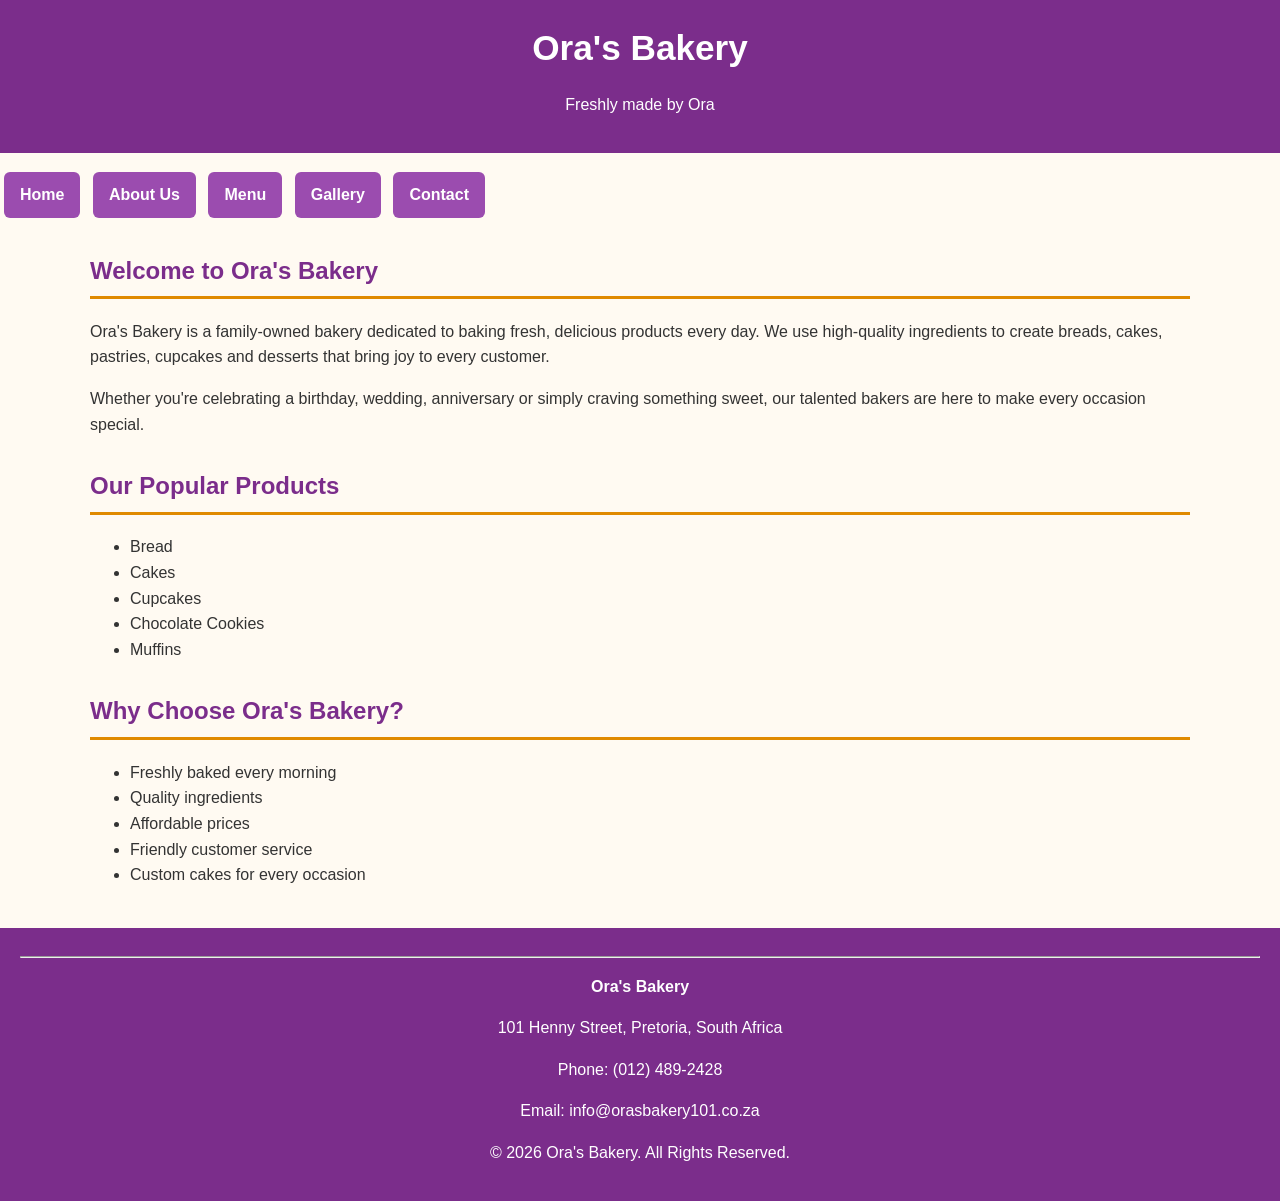
<file: index.html>
<!DOCTYPE html>
<html lang="en">

<head>
    <meta charset="UTF-8">
    <meta name="viewport" content="width=device-width, initial-scale=1.0">
    <title>Ora's Bakery | Home</title>

    <meta name="description" content="Ora's Bakery offers freshly baked bread, cakes, pastries, cookies and custom cakes made with love.">
    <meta name="keywords" content="Bakery, Bread, Cakes, Pastries, Cookies, Wedding Cakes">
    <meta name="author" content="Your Name">
    <link rel="stylesheet" href="style.css">
</head>

<body>

    <header>
        <h1> Ora's Bakery</h1>
        <p>Freshly made by Ora</p>
    </header>

    <nav>
        <a href="index.html">Home</a> 
        <a href="about.html">About Us</a> 
        <a href="menu.html">Menu</a> 
        <a href="gallery.html">Gallery</a> 
        <a href="contact.html">Contact</a>
    </nav>

    <main>

        <section>
            <h2>Welcome to Ora's Bakery</h2>

            <p>
                Ora's Bakery is a family-owned bakery dedicated to baking fresh,
                delicious products every day. We use high-quality ingredients to
                create breads, cakes, pastries, cupcakes and desserts that bring
                joy to every customer.
            </p>

            <p>
                Whether you're celebrating a birthday, wedding, anniversary or
                simply craving something sweet, our talented bakers are here to
                make every occasion special.
            </p>
        </section>

        <section>

            <h2>Our Popular Products</h2>

            <ul>
                <li>Bread</li>
                <li>Cakes</li>
                <li>Cupcakes</li>
                <li>Chocolate Cookies</li>
                <li>Muffins</li>
         
            </ul>

        </section>

        <section>

            <h2>Why Choose Ora's Bakery?</h2>

            <ul>
                <li>Freshly baked every morning</li>
                <li>Quality ingredients</li>
                <li>Affordable prices</li>
                <li>Friendly customer service</li>
                <li>Custom cakes for every occasion</li>
            </ul>

        </section>

    </main>

    <footer>

        <hr>

        <p><strong>Ora's Bakery</strong></p>

        <p>101 Henny Street, Pretoria, South Africa</p>

        <p>Phone: (012) 489-2428</p>

        <p>Email: info@orasbakery101.co.za</p>

        <p>&copy; 2026 Ora's Bakery. All Rights Reserved.</p>

    </footer>

</body>

</html>
</file>
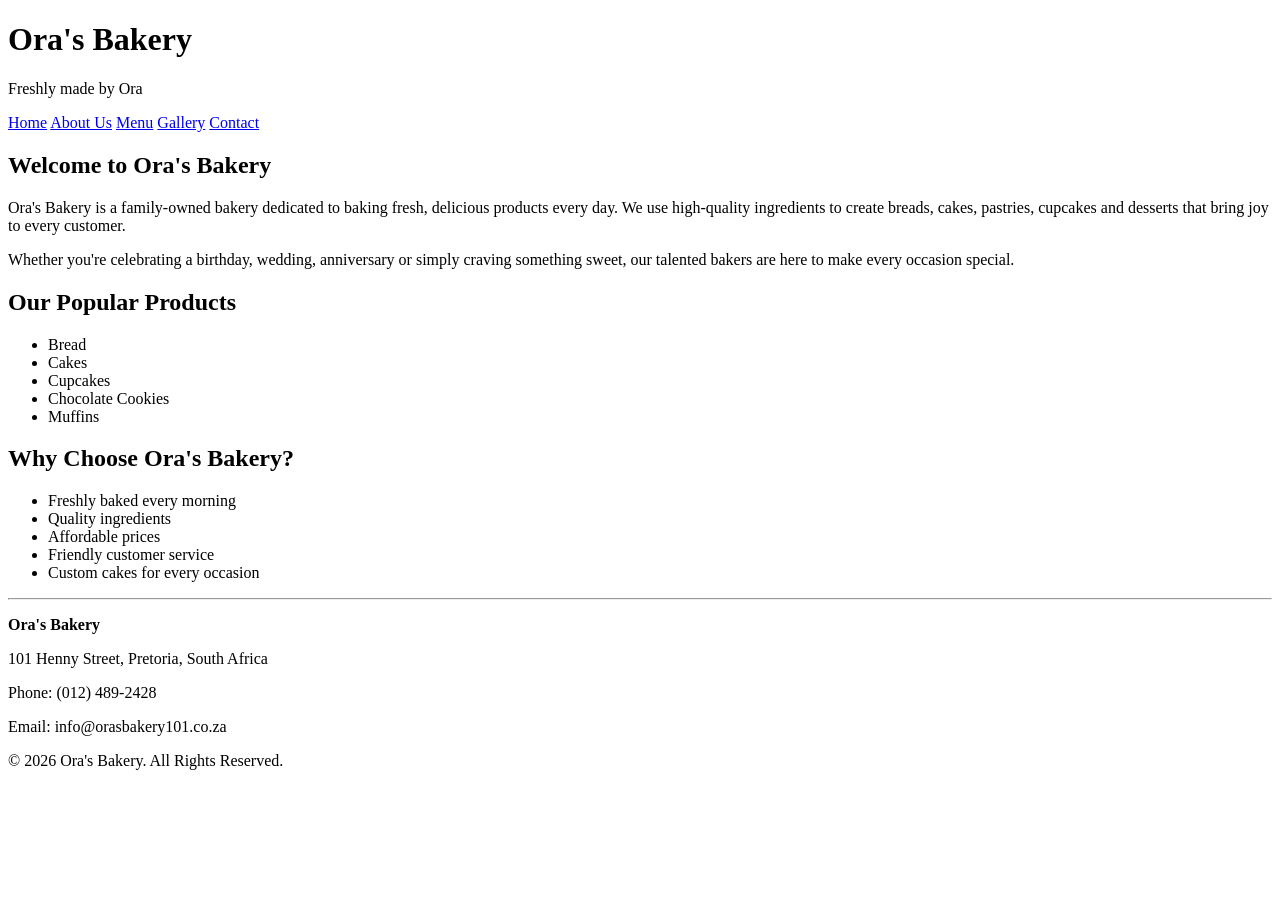
<file: Ora's bakery/index.html>
<!DOCTYPE html>
<html lang="en">

<head>
    <meta charset="UTF-8">
    <meta name="viewport" content="width=device-width, initial-scale=1.0">
    <title>Ora's Bakery | Home</title>

    <meta name="description" content="Ora's Bakery offers freshly baked bread, cakes, pastries, cookies and custom cakes made with love.">
    <meta name="keywords" content="Bakery, Bread, Cakes, Pastries, Cookies, Wedding Cakes">
    <meta name="author" content="Your Name">
</head>

<body>

    <header>
        <h1> Ora's Bakery</h1>
        <p>Freshly made by Ora</p>
    </header>

    <nav>
        <a href="index.html">Home</a> 
        <a href="about.html">About Us</a> 
        <a href="menu.html">Menu</a> 
        <a href="gallery.html">Gallery</a> 
        <a href="contact.html">Contact</a>
    </nav>

    <main>

        <section>
            <h2>Welcome to Ora's Bakery</h2>

            <p>
                Ora's Bakery is a family-owned bakery dedicated to baking fresh,
                delicious products every day. We use high-quality ingredients to
                create breads, cakes, pastries, cupcakes and desserts that bring
                joy to every customer.
            </p>

            <p>
                Whether you're celebrating a birthday, wedding, anniversary or
                simply craving something sweet, our talented bakers are here to
                make every occasion special.
            </p>
        </section>

        <section>

            <h2>Our Popular Products</h2>

            <ul>
                <li>Bread</li>
                <li>Cakes</li>
                <li>Cupcakes</li>
                <li>Chocolate Cookies</li>
                <li>Muffins</li>
         
            </ul>

        </section>

        <section>

            <h2>Why Choose Ora's Bakery?</h2>

            <ul>
                <li>Freshly baked every morning</li>
                <li>Quality ingredients</li>
                <li>Affordable prices</li>
                <li>Friendly customer service</li>
                <li>Custom cakes for every occasion</li>
            </ul>

        </section>

    </main>

    <footer>

        <hr>

        <p><strong>Ora's Bakery</strong></p>

        <p>101 Henny Street, Pretoria, South Africa</p>

        <p>Phone: (012) 489-2428</p>

        <p>Email: info@orasbakery101.co.za</p>

        <p>&copy; 2026 Ora's Bakery. All Rights Reserved.</p>

    </footer>

</body>

</html>
</file>
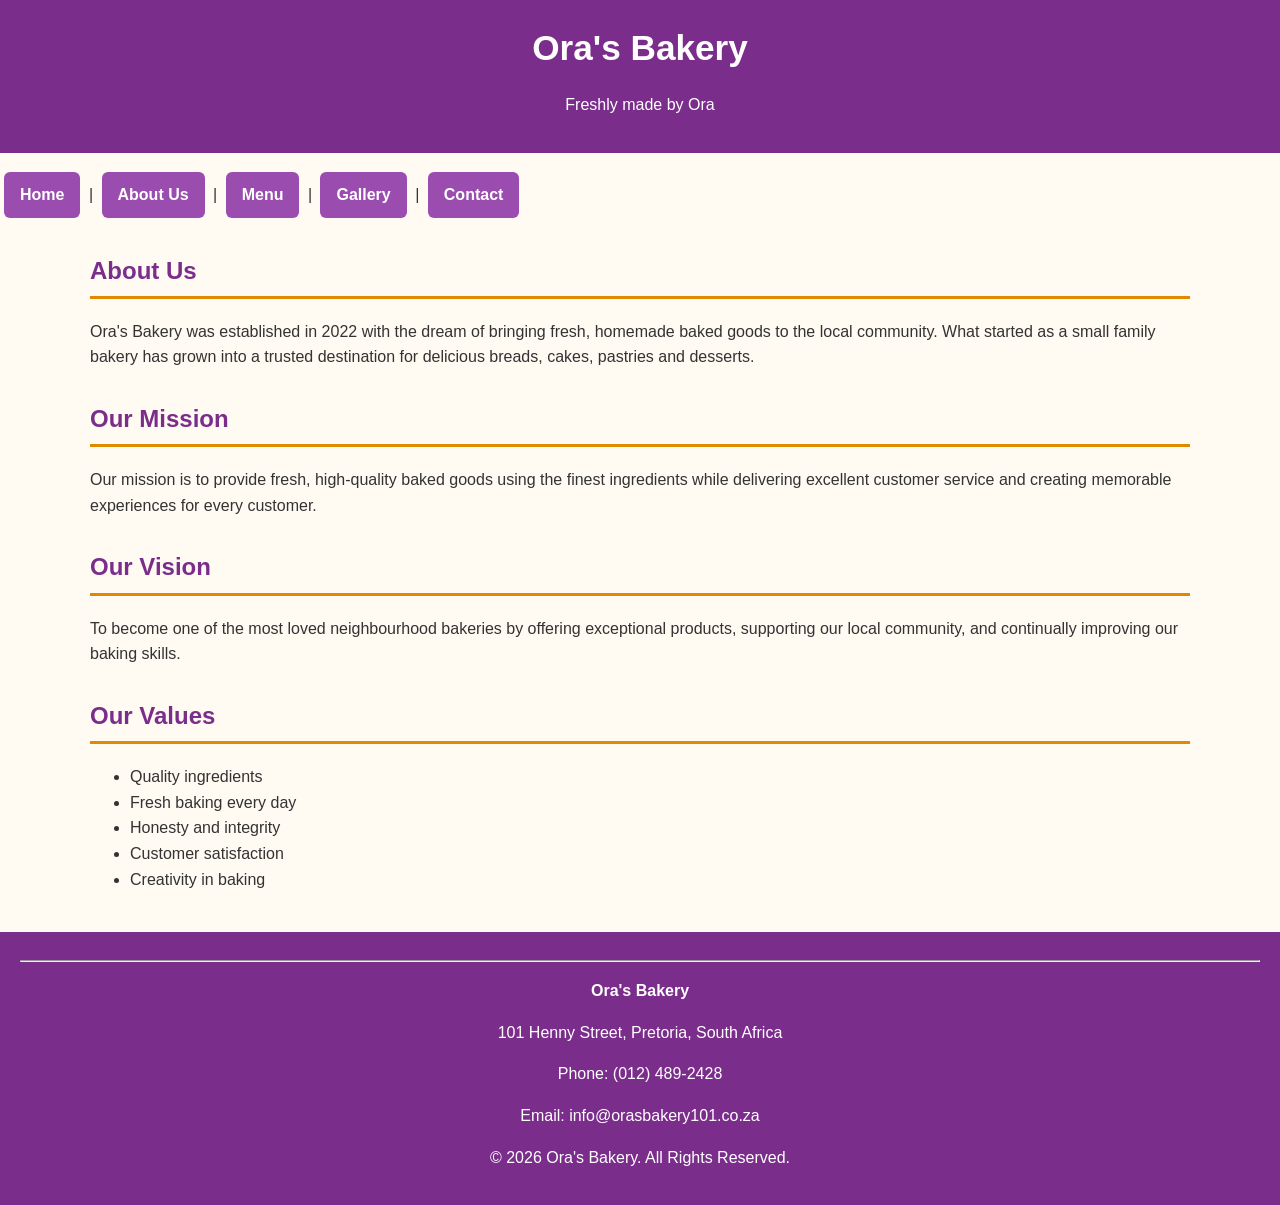
<file: about.html>
<!DOCTYPE html>
<html lang="en">

<head>
    <meta charset="UTF-8">
    <meta name="viewport" content="width=device-width, initial-scale=1.0">
    <title>Ora's Bakery | About Us</title>

    <meta name="description" content="Learn about Ora's Bakery, our story, mission, and passion for baking.">
    <link rel="stylesheet" href="style.css">
</head>

<body>

    <header>
        <h1> Ora's Bakery</h1>
        <p>Freshly made by Ora</p>
    </header>

    <nav>
        <a href="index.html">Home</a> |
        <a href="about.html">About Us</a> |
        <a href="menu.html">Menu</a> |
        <a href="gallery.html">Gallery</a> |
        <a href="contact.html">Contact</a>
    </nav>

    <main>

        <section>

            <h2>About Us</h2>

            <p>
                Ora's Bakery was established in 2022 with the dream of bringing
                fresh, homemade baked goods to the local community. What started
                as a small family bakery has grown into a trusted destination
                for delicious breads, cakes, pastries and desserts.
            </p>

        </section>

        <section>

            <h2>Our Mission</h2>

            <p>
                Our mission is to provide fresh, high-quality baked goods using
                the finest ingredients while delivering excellent customer
                service and creating memorable experiences for every customer.
            </p>

        </section>

        <section>

            <h2>Our Vision</h2>

            <p>
                To become one of the most loved neighbourhood bakeries by
                offering exceptional products, supporting our local community,
                and continually improving our baking skills.
            </p>

        </section>

        <section>

            <h2>Our Values</h2>

            <ul>
                <li>Quality ingredients</li>
                <li>Fresh baking every day</li>
                <li>Honesty and integrity</li>
                <li>Customer satisfaction</li>
                <li>Creativity in baking</li>
            </ul>

        </section>

    </main>

    <footer>

        <hr>

        <p><strong>Ora's Bakery</strong></p>

        <p>101 Henny Street, Pretoria, South Africa</p>

        <p>Phone: (012) 489-2428</p>

        <p>Email: info@orasbakery101.co.za</p>

        <p>&copy; 2026 Ora's Bakery. All Rights Reserved.</p>
    </footer>

</body>

</html>
</file>
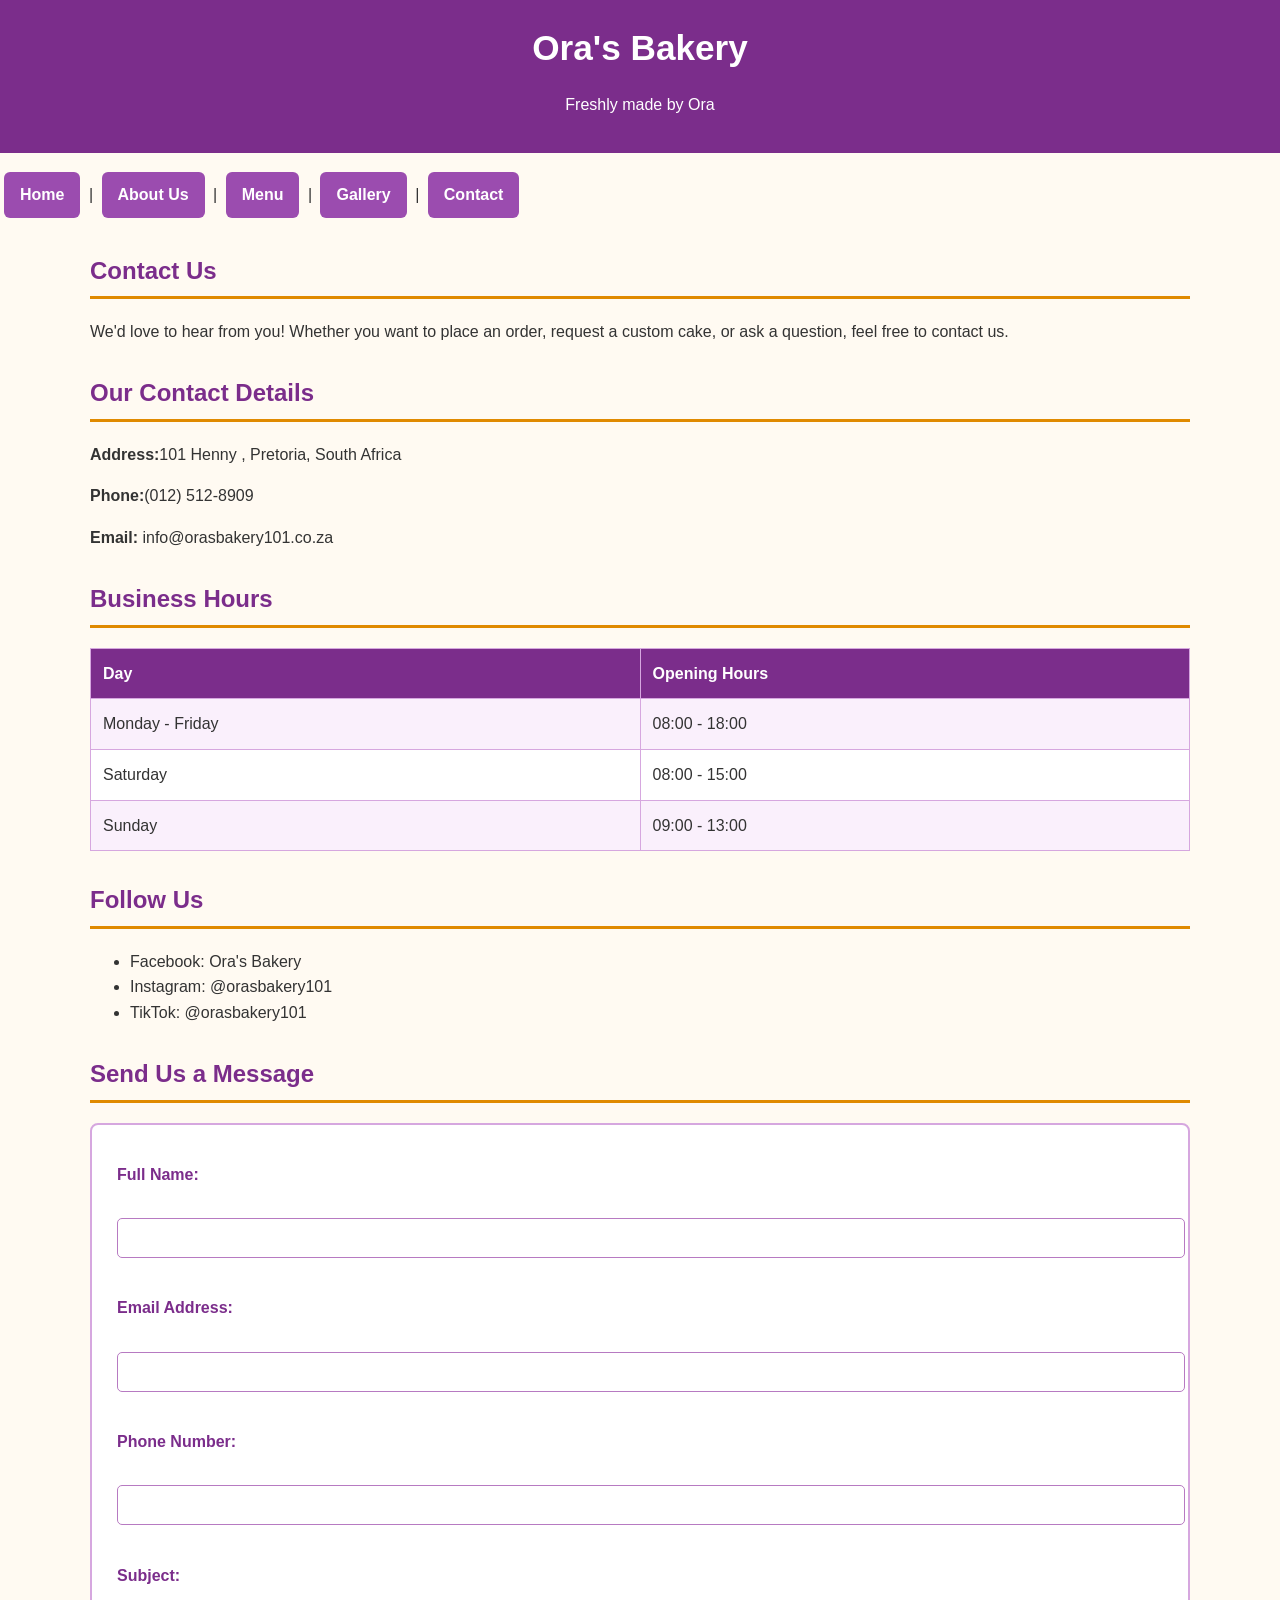
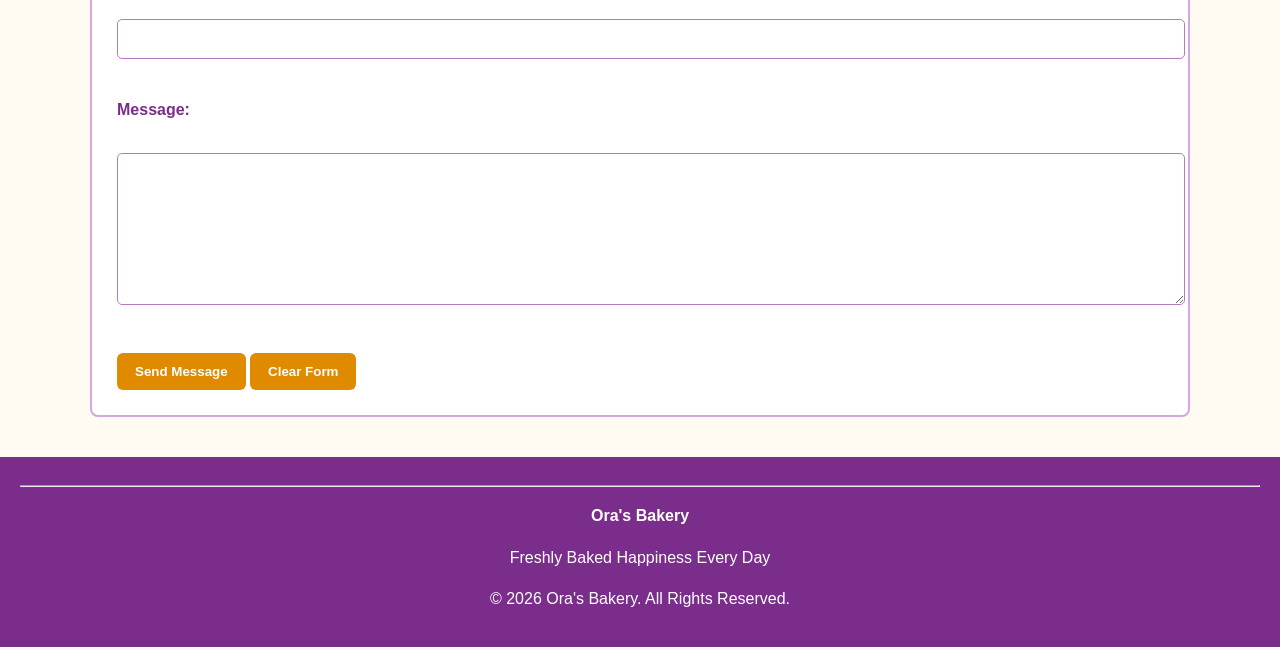
<file: contact.html>
<!DOCTYPE html>
<html lang="en">

<head>

    <meta charset="UTF-8">

    <meta name="viewport" content="width=device-width, initial-scale=1.0">

    <title>Ora's Bakery | Contact</title>

    <meta name="description"
        content="Contact Ora's Bakery for orders, enquiries, and custom cakes.">

    <link rel="stylesheet" href="style.css">
</head>

<body>

    <header>

        <h1> Ora's Bakery</h1>

        <p>Freshly made by Ora</p>

    </header>

    <nav>

        <a href="index.html">Home</a> |

        <a href="about.html">About Us</a> |

        <a href="menu.html">Menu</a> |

        <a href="gallery.html">Gallery</a> |

        <a href="contact.html">Contact</a>

    </nav>

    <main>

        <section>

            <h2>Contact Us</h2>

            <p>
                We'd love to hear from you! Whether you want to place an order,
                request a custom cake, or ask a question, feel free to contact us.
            </p>

        </section>

        <section>

            <h2>Our Contact Details</h2>

            <p><strong>Address:</strong>101 Henny , Pretoria, South Africa</p>

            <p><strong>Phone:</strong>(012) 512-8909</p>
    

            <p><strong>Email:</strong> info@orasbakery101.co.za</p>

        </section>

        <section>

            <h2>Business Hours</h2>

            <table border="1">

                <tr>
                    <th>Day</th>
                    <th>Opening Hours</th>
                </tr>

                <tr>
                    <td>Monday - Friday</td>
                    <td>08:00 - 18:00</td>
                </tr>

                <tr>
                    <td>Saturday</td>
                    <td>08:00 - 15:00</td>
                </tr>

                <tr>
                    <td>Sunday</td>
                    <td>09:00 - 13:00</td>
                </tr>

            </table>

        </section>

        <section>

            <h2>Follow Us</h2>

            <ul>
                <li>Facebook: Ora's Bakery</li>
                <li>Instagram: @orasbakery101</li>
                <li>TikTok: @orasbakery101</li>
            </ul>

        </section>

        <section>

            <h2>Send Us a Message</h2>

            <form>

                <label for="fullname">Full Name:</label><br>

                <input type="text" id="fullname" name="fullname"><br><br>

                <label for="email">Email Address:</label><br>

                <input type="email" id="email" name="email"><br><br>

                <label for="phone">Phone Number:</label><br>

                <input type="tel" id="phone" name="phone"><br><br>

                <label for="subject">Subject:</label><br>

                <input type="text" id="subject" name="subject"><br><br>

                <label for="message">Message:</label><br>

                <textarea id="message"
                          name="message"
                          rows="6"
                          cols="40"></textarea><br><br>

                <button type="submit">Send Message</button>

                <button type="reset">Clear Form</button>

            </form>

        </section>

    </main>

    <footer>

        <hr>

        <p><strong>Ora's Bakery</strong></p>

        <p>Freshly Baked Happiness Every Day</p>

        <p>&copy; 2026 Ora's Bakery. All Rights Reserved.</p>

    </footer>

</body>

</html>
</file>
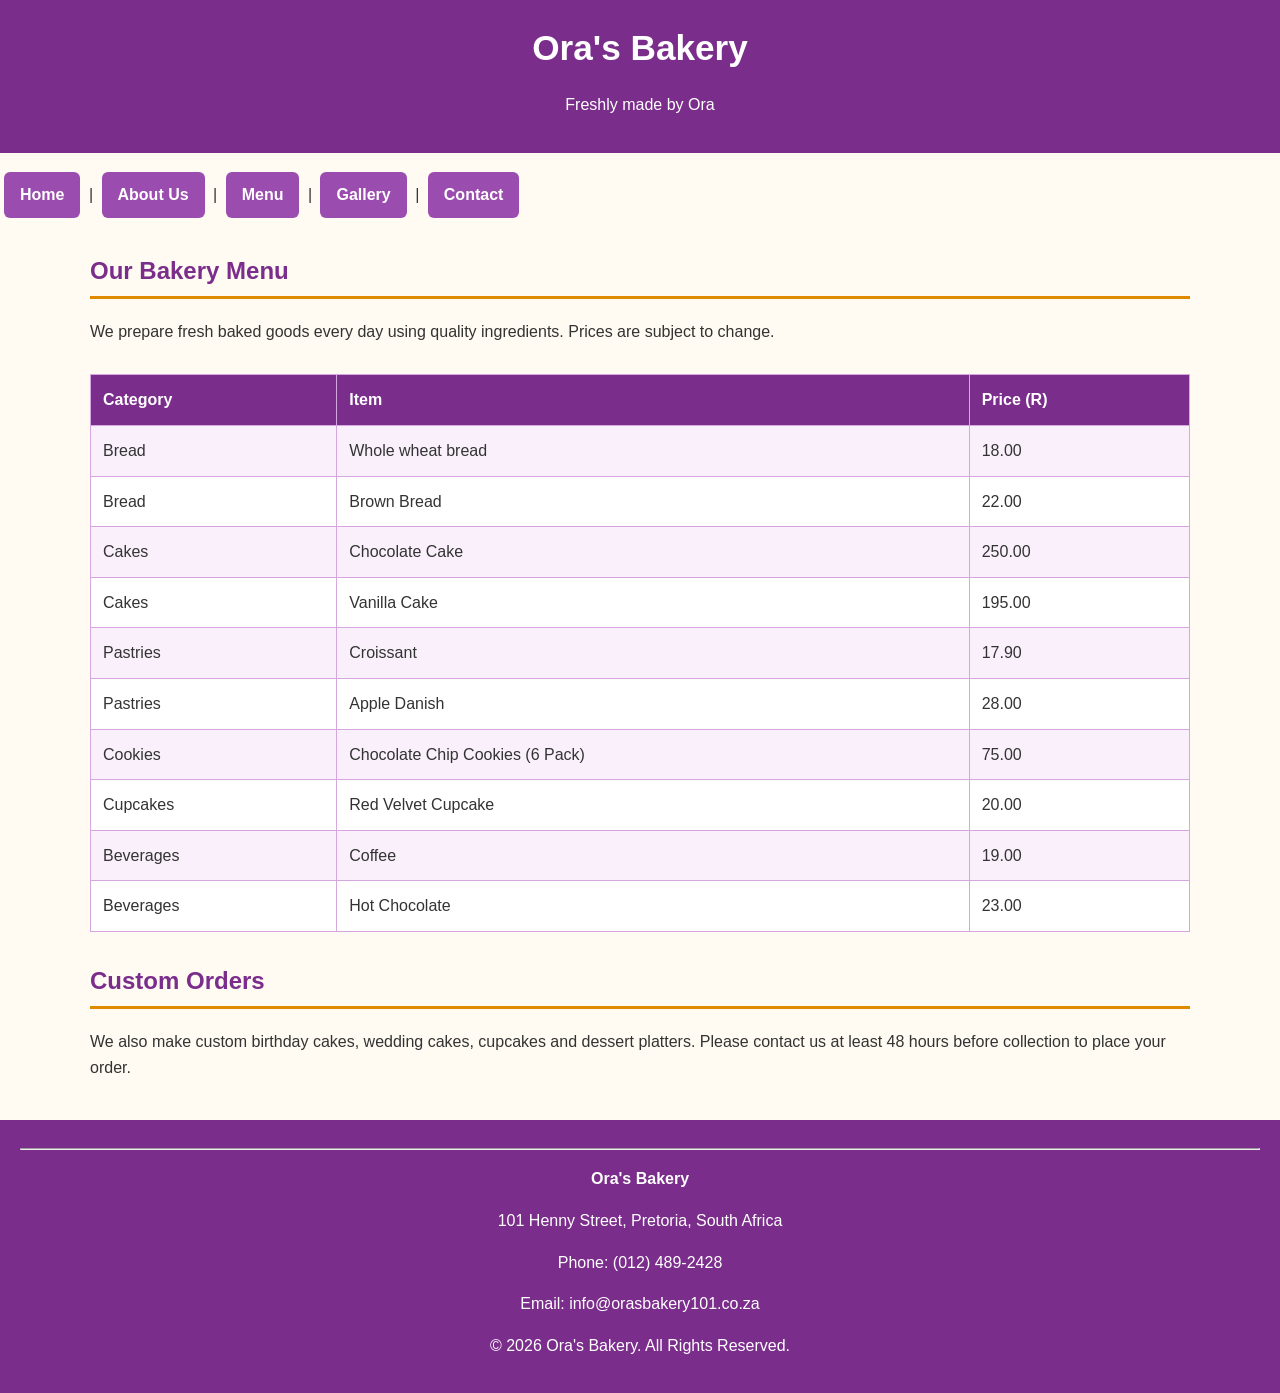
<file: menu.html>
<!DOCTYPE html>
<html lang="en">

<head>
    <meta charset="UTF-8">
    <meta name="viewport" content="width=device-width, initial-scale=1.0">
    <title>Ora's Bakery | Menu</title>

    <meta name="description" content="Explore Ora's Bakery menu featuring fresh breads, cakes, pastries and beverages.">
    <link rel="stylesheet" href="style.css">
</head>

<body>

    <header>
        <h1> Ora's Bakery</h1>
        <p>Freshly made by Ora</p>
    </header>

    <nav>
        <a href="index.html">Home</a> |
        <a href="about.html">About Us</a> |
        <a href="menu.html">Menu</a> |
        <a href="gallery.html">Gallery</a> |
        <a href="contact.html">Contact</a>
    </nav>

    <main>

        <section>

            <h2>Our Bakery Menu</h2>

            <p>
                We prepare fresh baked goods every day using quality ingredients.
                Prices are subject to change.
            </p>

        </section>

        <section>

            <table border="1">

                <tr>
                    <th>Category</th>
                    <th>Item</th>
                    <th>Price (R)</th>
                </tr>

                <tr>
                    <td>Bread</td>
                    <td>Whole wheat bread</td>
                    <td>18.00</td>
                </tr>

                <tr>
                    <td>Bread</td>
                    <td>Brown Bread</td>
                    <td>22.00 </td>
                </tr>

                <tr>
                    <td>Cakes</td>
                    <td>Chocolate Cake</td>
                    <td>250.00</td>
                </tr>

                <tr>
                    <td>Cakes</td>
                    <td>Vanilla Cake</td>
                    <td>195.00</td>
                </tr>

                <tr>
                    <td>Pastries</td>
                    <td>Croissant</td>
                    <td>17.90</td>
                </tr>

                <tr>
                    <td>Pastries</td>
                    <td>Apple Danish</td>
                    <td>28.00</td>
                </tr>

                <tr>
                    <td>Cookies</td>
                    <td>Chocolate Chip Cookies (6 Pack)</td>
                    <td>75.00</td>
                </tr>

                <tr>
                    <td>Cupcakes</td>
                    <td>Red Velvet Cupcake</td>
                    <td>20.00</td>
                </tr>

                <tr>
                    <td>Beverages</td>
                    <td>Coffee</td>
                    <td>19.00</td>
                </tr>

                <tr>
                    <td>Beverages</td>
                    <td>Hot Chocolate</td>
                    <td>23.00</td>
                </tr>

            </table>

        </section>

        <section>

            <h2>Custom Orders</h2>

            <p>
                We also make custom birthday cakes, wedding cakes, cupcakes and
                dessert platters. Please contact us at least 48 hours before
                collection to place your order.
            </p>

        </section>

    </main>

    <footer>

        <hr>

        <p><strong>Ora's Bakery</strong></p>

        <p>101 Henny Street, Pretoria, South Africa</p>

        <p>Phone: (012) 489-2428</p>

        <p>Email: info@orasbakery101.co.za</p>

        <p>&copy; 2026 Ora's Bakery. All Rights Reserved.</p>

    </footer>

</body>

</html>
</file>
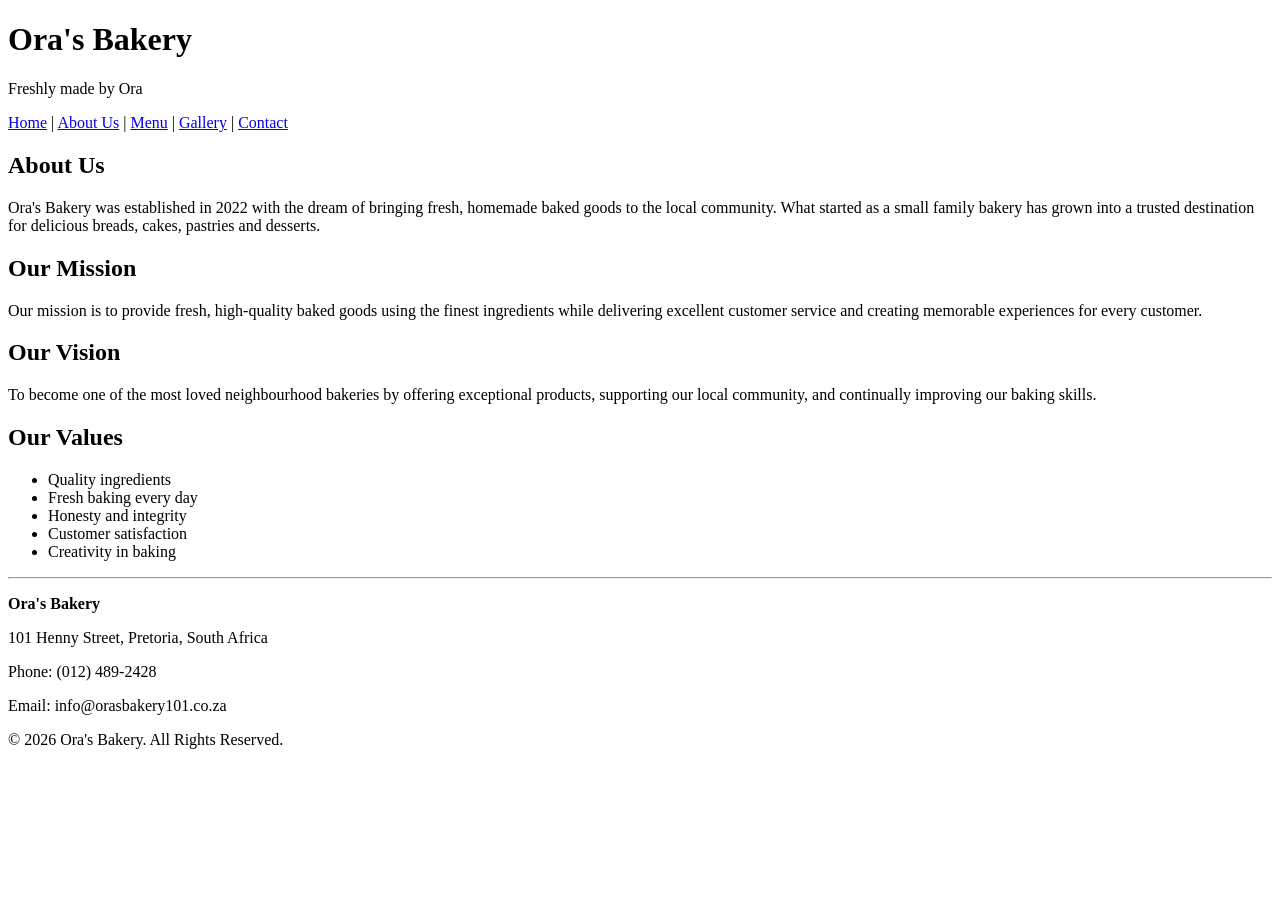
<file: Ora's bakery/about.html>
<!DOCTYPE html>
<html lang="en">

<head>
    <meta charset="UTF-8">
    <meta name="viewport" content="width=device-width, initial-scale=1.0">
    <title>Ora's Bakery | About Us</title>

    <meta name="description" content="Learn about Ora's Bakery, our story, mission, and passion for baking.">
</head>

<body>

    <header>
        <h1> Ora's Bakery</h1>
        <p>Freshly made by Ora</p>
    </header>

    <nav>
        <a href="index.html">Home</a> |
        <a href="about.html">About Us</a> |
        <a href="menu.html">Menu</a> |
        <a href="gallery.html">Gallery</a> |
        <a href="contact.html">Contact</a>
    </nav>

    <main>

        <section>

            <h2>About Us</h2>

            <p>
                Ora's Bakery was established in 2022 with the dream of bringing
                fresh, homemade baked goods to the local community. What started
                as a small family bakery has grown into a trusted destination
                for delicious breads, cakes, pastries and desserts.
            </p>

        </section>

        <section>

            <h2>Our Mission</h2>

            <p>
                Our mission is to provide fresh, high-quality baked goods using
                the finest ingredients while delivering excellent customer
                service and creating memorable experiences for every customer.
            </p>

        </section>

        <section>

            <h2>Our Vision</h2>

            <p>
                To become one of the most loved neighbourhood bakeries by
                offering exceptional products, supporting our local community,
                and continually improving our baking skills.
            </p>

        </section>

        <section>

            <h2>Our Values</h2>

            <ul>
                <li>Quality ingredients</li>
                <li>Fresh baking every day</li>
                <li>Honesty and integrity</li>
                <li>Customer satisfaction</li>
                <li>Creativity in baking</li>
            </ul>

        </section>

    </main>

    <footer>

        <hr>

        <p><strong>Ora's Bakery</strong></p>

        <p>101 Henny Street, Pretoria, South Africa</p>

        <p>Phone: (012) 489-2428</p>

        <p>Email: info@orasbakery101.co.za</p>

        <p>&copy; 2026 Ora's Bakery. All Rights Reserved.</p>
    </footer>

</body>

</html>
</file>
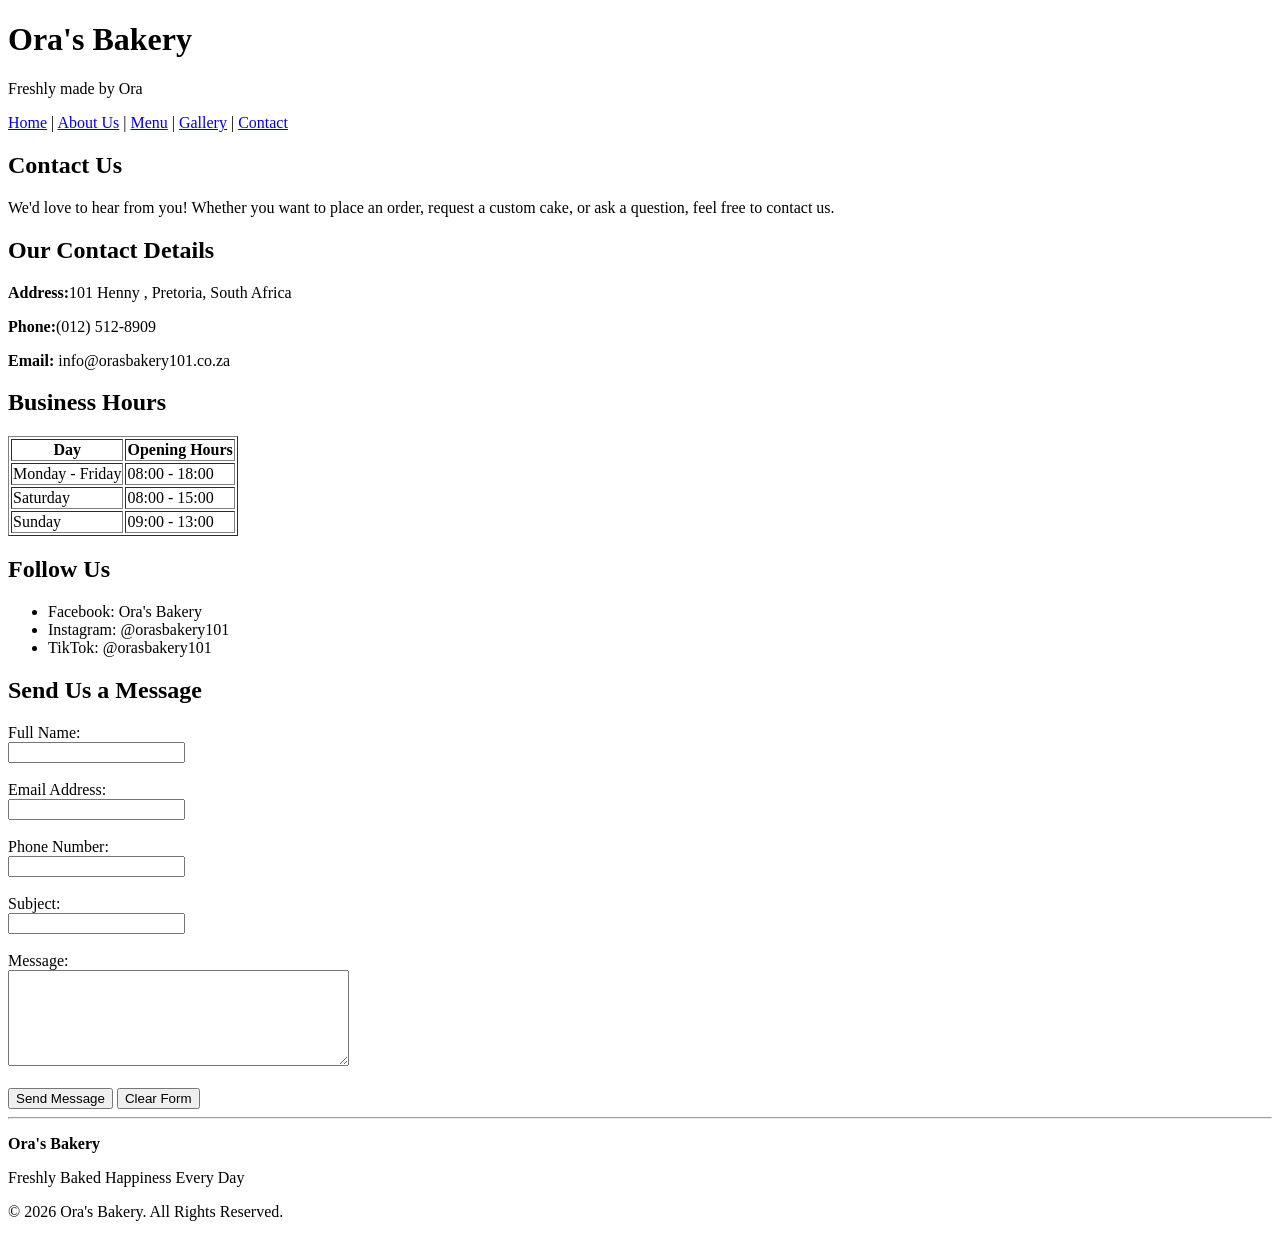
<file: Ora's bakery/contact.html>
<!DOCTYPE html>
<html lang="en">

<head>

    <meta charset="UTF-8">

    <meta name="viewport" content="width=device-width, initial-scale=1.0">

    <title>Ora's Bakery | Contact</title>

    <meta name="description"
        content="Contact Ora's Bakery for orders, enquiries, and custom cakes.">

</head>

<body>

    <header>

        <h1> Ora's Bakery</h1>

        <p>Freshly made by Ora</p>

    </header>

    <nav>

        <a href="index.html">Home</a> |

        <a href="about.html">About Us</a> |

        <a href="menu.html">Menu</a> |

        <a href="gallery.html">Gallery</a> |

        <a href="contact.html">Contact</a>

    </nav>

    <main>

        <section>

            <h2>Contact Us</h2>

            <p>
                We'd love to hear from you! Whether you want to place an order,
                request a custom cake, or ask a question, feel free to contact us.
            </p>

        </section>

        <section>

            <h2>Our Contact Details</h2>

            <p><strong>Address:</strong>101 Henny , Pretoria, South Africa</p>

            <p><strong>Phone:</strong>(012) 512-8909</p>
    

            <p><strong>Email:</strong> info@orasbakery101.co.za</p>

        </section>

        <section>

            <h2>Business Hours</h2>

            <table border="1">

                <tr>
                    <th>Day</th>
                    <th>Opening Hours</th>
                </tr>

                <tr>
                    <td>Monday - Friday</td>
                    <td>08:00 - 18:00</td>
                </tr>

                <tr>
                    <td>Saturday</td>
                    <td>08:00 - 15:00</td>
                </tr>

                <tr>
                    <td>Sunday</td>
                    <td>09:00 - 13:00</td>
                </tr>

            </table>

        </section>

        <section>

            <h2>Follow Us</h2>

            <ul>
                <li>Facebook: Ora's Bakery</li>
                <li>Instagram: @orasbakery101</li>
                <li>TikTok: @orasbakery101</li>
            </ul>

        </section>

        <section>

            <h2>Send Us a Message</h2>

            <form>

                <label for="fullname">Full Name:</label><br>

                <input type="text" id="fullname" name="fullname"><br><br>

                <label for="email">Email Address:</label><br>

                <input type="email" id="email" name="email"><br><br>

                <label for="phone">Phone Number:</label><br>

                <input type="tel" id="phone" name="phone"><br><br>

                <label for="subject">Subject:</label><br>

                <input type="text" id="subject" name="subject"><br><br>

                <label for="message">Message:</label><br>

                <textarea id="message"
                          name="message"
                          rows="6"
                          cols="40"></textarea><br><br>

                <button type="submit">Send Message</button>

                <button type="reset">Clear Form</button>

            </form>

        </section>

    </main>

    <footer>

        <hr>

        <p><strong>Ora's Bakery</strong></p>

        <p>Freshly Baked Happiness Every Day</p>

        <p>&copy; 2026 Ora's Bakery. All Rights Reserved.</p>

    </footer>

</body>

</html>
</file>
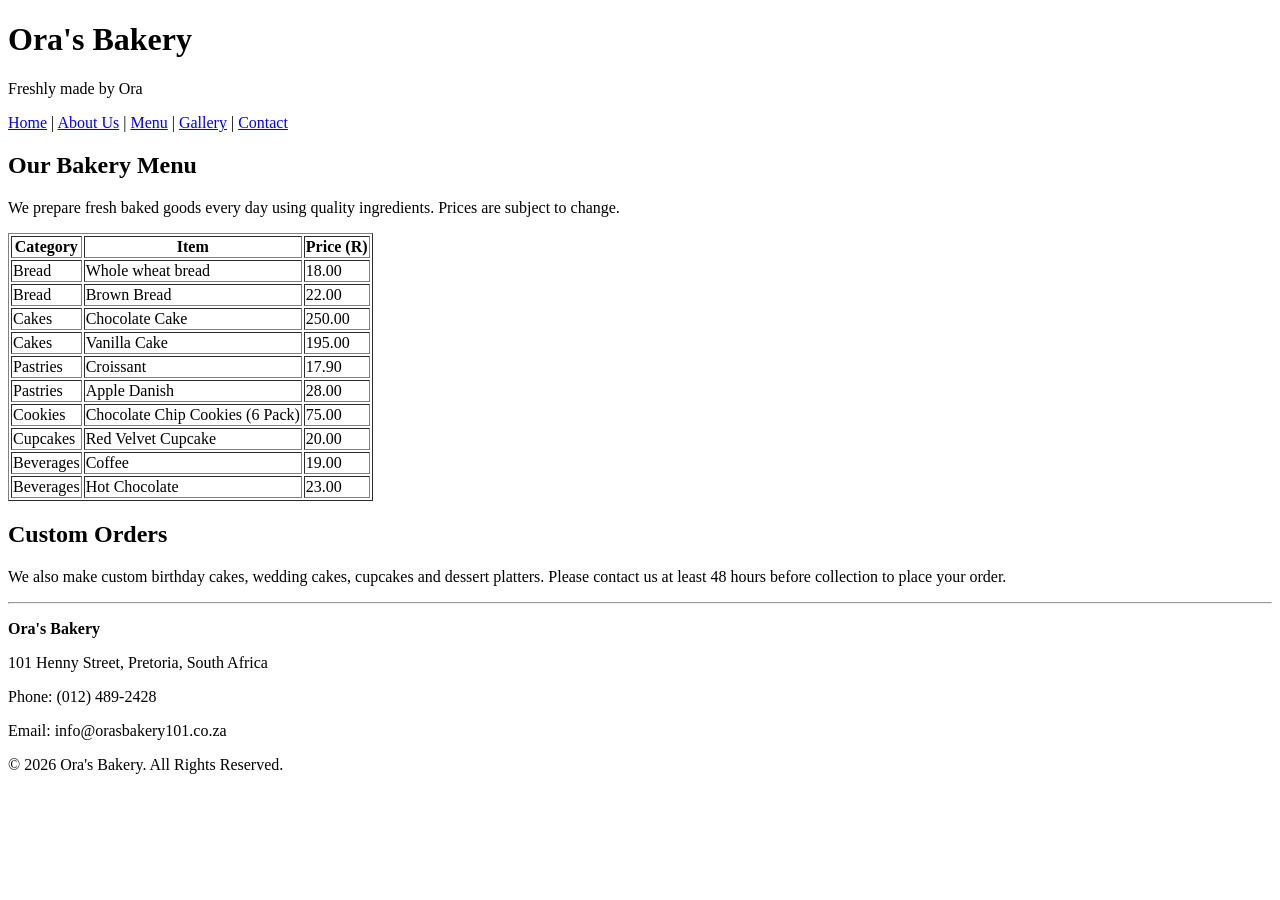
<file: Ora's bakery/menu.html>
<!DOCTYPE html>
<html lang="en">

<head>
    <meta charset="UTF-8">
    <meta name="viewport" content="width=device-width, initial-scale=1.0">
    <title>Ora's Bakery | Menu</title>

    <meta name="description" content="Explore Ora's Bakery menu featuring fresh breads, cakes, pastries and beverages.">
</head>

<body>

    <header>
        <h1> Ora's Bakery</h1>
        <p>Freshly made by Ora</p>
    </header>

    <nav>
        <a href="index.html">Home</a> |
        <a href="about.html">About Us</a> |
        <a href="menu.html">Menu</a> |
        <a href="gallery.html">Gallery</a> |
        <a href="contact.html">Contact</a>
    </nav>

    <main>

        <section>

            <h2>Our Bakery Menu</h2>

            <p>
                We prepare fresh baked goods every day using quality ingredients.
                Prices are subject to change.
            </p>

        </section>

        <section>

            <table border="1">

                <tr>
                    <th>Category</th>
                    <th>Item</th>
                    <th>Price (R)</th>
                </tr>

                <tr>
                    <td>Bread</td>
                    <td>Whole wheat bread</td>
                    <td>18.00</td>
                </tr>

                <tr>
                    <td>Bread</td>
                    <td>Brown Bread</td>
                    <td>22.00 </td>
                </tr>

                <tr>
                    <td>Cakes</td>
                    <td>Chocolate Cake</td>
                    <td>250.00</td>
                </tr>

                <tr>
                    <td>Cakes</td>
                    <td>Vanilla Cake</td>
                    <td>195.00</td>
                </tr>

                <tr>
                    <td>Pastries</td>
                    <td>Croissant</td>
                    <td>17.90</td>
                </tr>

                <tr>
                    <td>Pastries</td>
                    <td>Apple Danish</td>
                    <td>28.00</td>
                </tr>

                <tr>
                    <td>Cookies</td>
                    <td>Chocolate Chip Cookies (6 Pack)</td>
                    <td>75.00</td>
                </tr>

                <tr>
                    <td>Cupcakes</td>
                    <td>Red Velvet Cupcake</td>
                    <td>20.00</td>
                </tr>

                <tr>
                    <td>Beverages</td>
                    <td>Coffee</td>
                    <td>19.00</td>
                </tr>

                <tr>
                    <td>Beverages</td>
                    <td>Hot Chocolate</td>
                    <td>23.00</td>
                </tr>

            </table>

        </section>

        <section>

            <h2>Custom Orders</h2>

            <p>
                We also make custom birthday cakes, wedding cakes, cupcakes and
                dessert platters. Please contact us at least 48 hours before
                collection to place your order.
            </p>

        </section>

    </main>

    <footer>

        <hr>

        <p><strong>Ora's Bakery</strong></p>

        <p>101 Henny Street, Pretoria, South Africa</p>

        <p>Phone: (012) 489-2428</p>

        <p>Email: info@orasbakery101.co.za</p>

        <p>&copy; 2026 Ora's Bakery. All Rights Reserved.</p>

    </footer>

</body>

</html>
</file>
<file: style.css>
=/* Ora's Bakery - Part 2 External Stylesheet */

/* =========================
   GENERAL
========================= */

* {
    box-sizing: border-box;
}

html {
    scroll-behavior: smooth;
}

body {
    margin: 0;
    font-family: Arial, Helvetica, sans-serif;
    line-height: 1.6;
    background-color: #fffaf2;
    color: #333333;
}

img {
    max-width: 100%;
    height: auto;
    display: block;
}

a {
    color: #7b2d8b;
    text-decoration: none;
}

a:hover,
a:focus {
    color: #e08a00;
    text-decoration: underline;
}


/* =========================
   HEADER
========================= */

header {
    background-color: #7b2d8b;
    color: white;
    padding: 20px;
    text-align: center;
}

/* MAIN WEBSITE HEADING */
header h1 {
    margin: 0 0 10px;
    font-size: 2.2rem;
    color: white;
}


/* =========================
   NAVIGATION
========================= */

nav {
    margin-top: 15px;
}

nav a {
    display: inline-block;
    color: white;
    background-color: #9b4caf;
    padding: 10px 16px;
    margin: 4px;
    border-radius: 6px;
    font-weight: bold;
}

nav a:hover,
nav a:focus {
    background-color: #e08a00;
    color: white;
    text-decoration: none;
}

nav a.active {
    background-color: #e08a00;
    color: white;
}


/* =========================
   MAIN CONTENT
========================= */

main {
    width: 90%;
    max-width: 1100px;
    margin: 30px auto;
}

section {
    margin-bottom: 30px;
}


/* HEADINGS */

h1,
h2,
h3 {
    color: #7b2d8b;
}

h2 {
    border-bottom: 3px solid #e08a00;
    padding-bottom: 6px;
}

h3 {
    color: #9b4caf;
}

p {
    margin-bottom: 15px;
}


/* =========================
   HERO SECTION
========================= */

.hero {
    background-color: #f3d9f7;
    padding: 35px;
    text-align: center;
    border-radius: 10px;
}

.hero h2 {
    color: #7b2d8b;
    border: none;
    margin-top: 0;
}


/* =========================
   BUTTONS
========================= */

.button,
button {
    display: inline-block;
    background-color: #e08a00;
    color: white;
    border: none;
    padding: 11px 18px;
    border-radius: 6px;
    cursor: pointer;
    font-weight: bold;
}

.button:hover,
.button:focus,
button:hover,
button:focus {
    background-color: #7b2d8b;
    color: white;
    text-decoration: none;
}


/* =========================
   CARDS
========================= */

.card-container {
    display: grid;
    grid-template-columns: repeat(3, 1fr);
    gap: 20px;
}

.card {
    background-color: white;
    border: 2px solid #e5b8ed;
    border-radius: 8px;
    padding: 18px;
    box-shadow: 0 2px 6px rgba(0, 0, 0, 0.08);
}

.card h3 {
    color: #7b2d8b;
}

.card img {
    width: 100%;
    height: 200px;
    object-fit: cover;
    border-radius: 6px;
}


/* =========================
   GALLERY
========================= */

.gallery {
    display: grid;
    grid-template-columns: repeat(3, 1fr);
    gap: 18px;
}

.gallery img {
    width: 100%;
    height: 220px;
    object-fit: cover;
    border-radius: 8px;
    border: 3px solid #e08a00;
}

.gallery img:hover {
    transform: scale(1.02);
}


/* =========================
   TABLE
========================= */

table {
    width: 100%;
    border-collapse: collapse;
    background-color: white;
    margin: 20px 0;
}

th,
td {
    border: 1px solid #d6a7df;
    padding: 12px;
    text-align: left;
}

th {
    background-color: #7b2d8b;
    color: white;
}

tr:nth-child(even) {
    background-color: #faf0fc;
}

tr:hover {
    background-color: #f5dfb8;
}


/* =========================
   FORM
========================= */

form {
    background-color: white;
    padding: 25px;
    border-radius: 8px;
    border: 2px solid #d6a7df;
}

label {
    display: block;
    margin-top: 12px;
    margin-bottom: 5px;
    font-weight: bold;
    color: #7b2d8b;
}

input,
textarea,
select {
    width: 100%;
    padding: 10px;
    border: 1px solid #b77ac2;
    border-radius: 5px;
    font-family: inherit;
    font-size: 1rem;
}

input:focus,
textarea:focus,
select:focus {
    outline: 2px solid #e08a00;
    border-color: #7b2d8b;
}

textarea {
    min-height: 130px;
    resize: vertical;
}

button {
    margin-top: 15px;
}


/* =========================
   FOOTER
========================= */

footer {
    background-color: #7b2d8b;
    color: white;
    text-align: center;
    padding: 20px;
    margin-top: 40px;
}

footer p {
    color: white;
}

footer a {
    color: #ffd98a;
}

footer a:hover,
footer a:focus {
    color: white;
}


/* =========================
   TABLET
========================= */

@media (max-width: 800px) {

    main {
        width: 94%;
    }

    .card-container,
    .gallery {
        grid-template-columns: repeat(2, 1fr);
    }

    header h1 {
        font-size: 1.8rem;
    }
}


/* =========================
   MOBILE
========================= */

@media (max-width: 600px) {

    header {
        padding: 15px 10px;
    }

    nav a {
        display: block;
        margin: 5px 0;
    }

    main {
        width: 94%;
        margin: 20px auto;
    }

    .hero {
        padding: 25px 15px;
    }

    .card-container,
    .gallery {
        grid-template-columns: 1fr;
    }

    .gallery img,
    .card img {
        height: auto;
    }

    th,
    td {
        padding: 8px;
        font-size: 0.9rem;
    }

    form {
        padding: 18px;
    }
}
</file>
